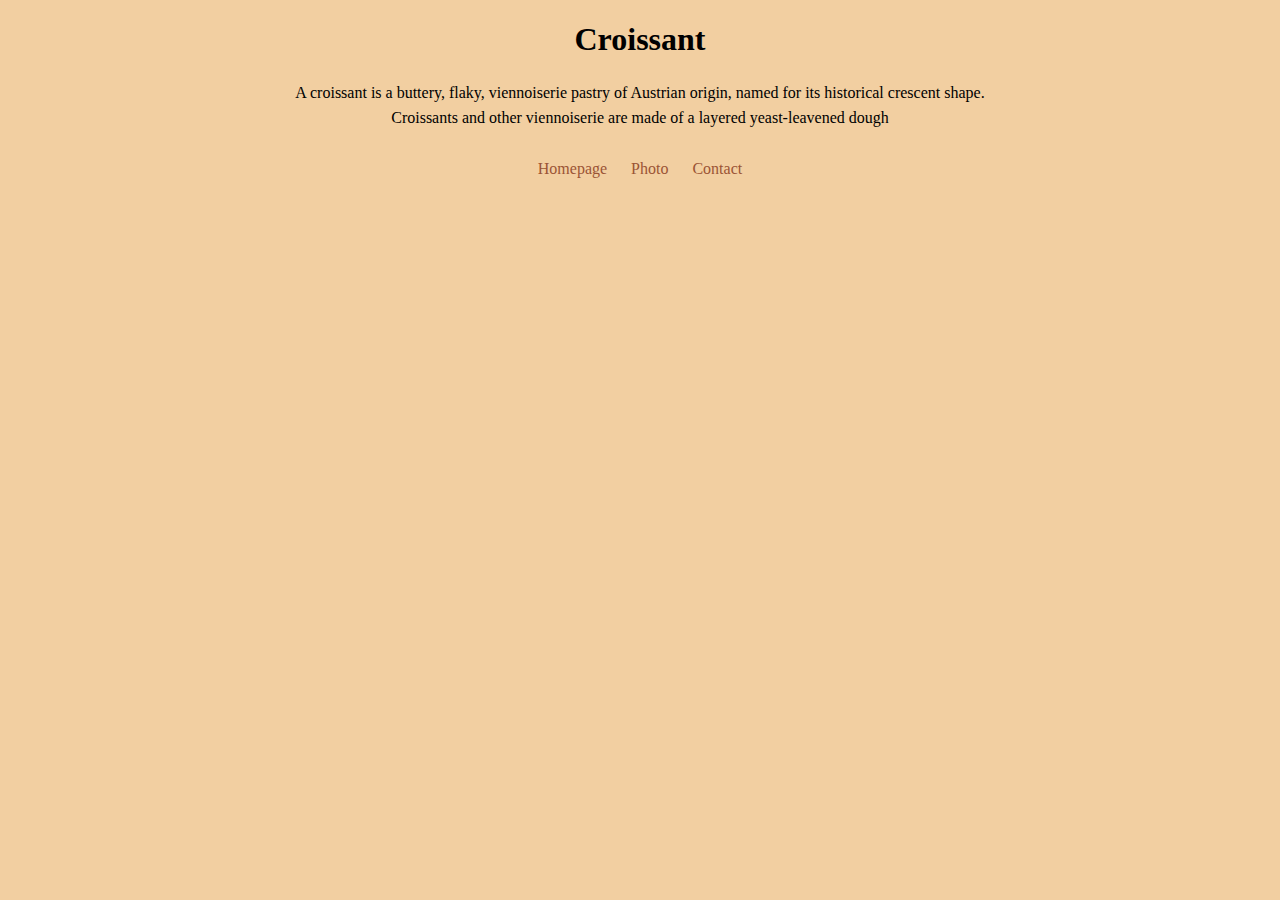
<file: index.html>
<!DOCTYPE html>
<html lang="en">

<head>
    <meta charset="UTF-8" />
    <meta name="description"
        content="Each croissant in Croissant Atelier is made by hand and with love, so that you can enjoy the very taste of a real croissant." />
    <meta name="keywords" content="croissant, french, boulangerie, french cousine, cafe, crispy, bun">
    <meta name="viewport" content="width=device-width, initial-scale=1.0" />
    <meta http-equiv="X-UA-Compatible" content="ie=edge" />
    <link rel="stylesheet" type="text/css" href="css/style.css" />
    <title>Croissant Atelier - classic french cuisine</title>
</head>

<body>
    <h1>Croissant</h1>
    <p>
        A croissant is a buttery, flaky, viennoiserie pastry of Austrian origin,
        named for its historical crescent shape. <br />
        Croissants and other viennoiserie
        are made of a layered yeast-leavened dough
    </p>
    <div class="links">

        <a href="/" title="Croissant Atelier"> Homepage</a>
        <a href="/photo.html" title="Gallery of croissants">Photo</a>
        <a href="/contact.html" title="Contact of Us">Contact</a>
    </div>
</body>

</html>
</file>
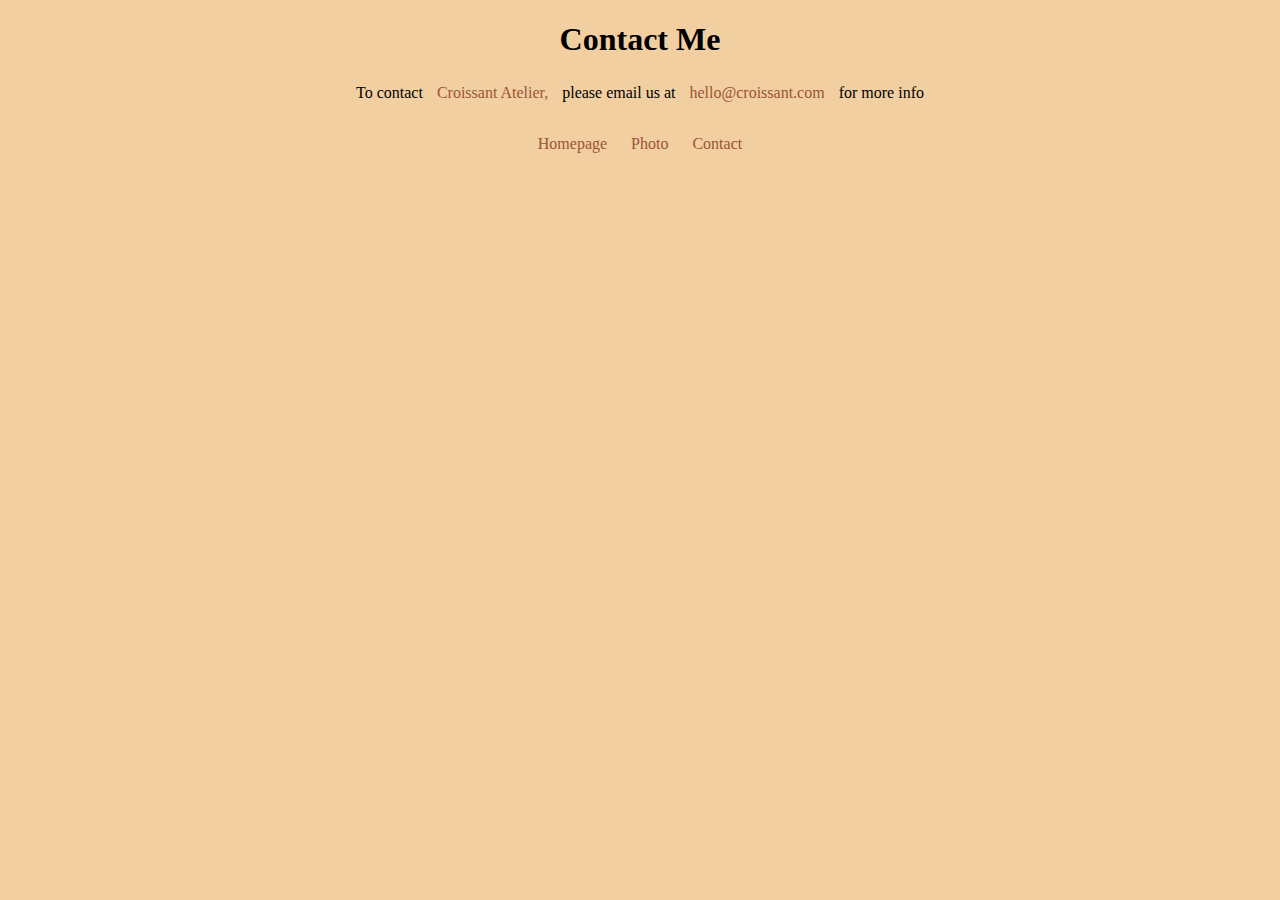
<file: contact.html>
<!DOCTYPE html>
<html lang="en">

<head>
    <meta charset="UTF-8" />
    <meta name="description"
        content="Each croissant is made by hand and with love, so that you can enjoy the very taste of a real croissant." />
    <meta name="keywords" content="croissant, french, boulangerie, french cousine, cafe, crispy, bun">
    <meta name="viewport" content="width=device-width, initial-scale=1.0" />
    <meta http-equiv="X-UA-Compatible" content="ie=edge" />
    <link rel="stylesheet" type="text/css" href="css/style.css" />
    <title>Contact Us - Croissant Atelier</title>
</head>

<body>
    <h1>Contact Me</h1>
    <p>
        To contact <a href="index.html">Croissant Atelier,</a> please email us at
        <a href="mailto:hello@croissant.com">hello@croissant.com</a> for more info
    </p>
    <div class="links">
        <a href="/" title="Croissant Atelier"> Homepage</a>
        <a href="/photo.html" title="Gallery of croissants">Photo</a>
        <a href="/contact.html" title="Contact of Us">Contact</a>
    </div>
</body>

</html>
</file>
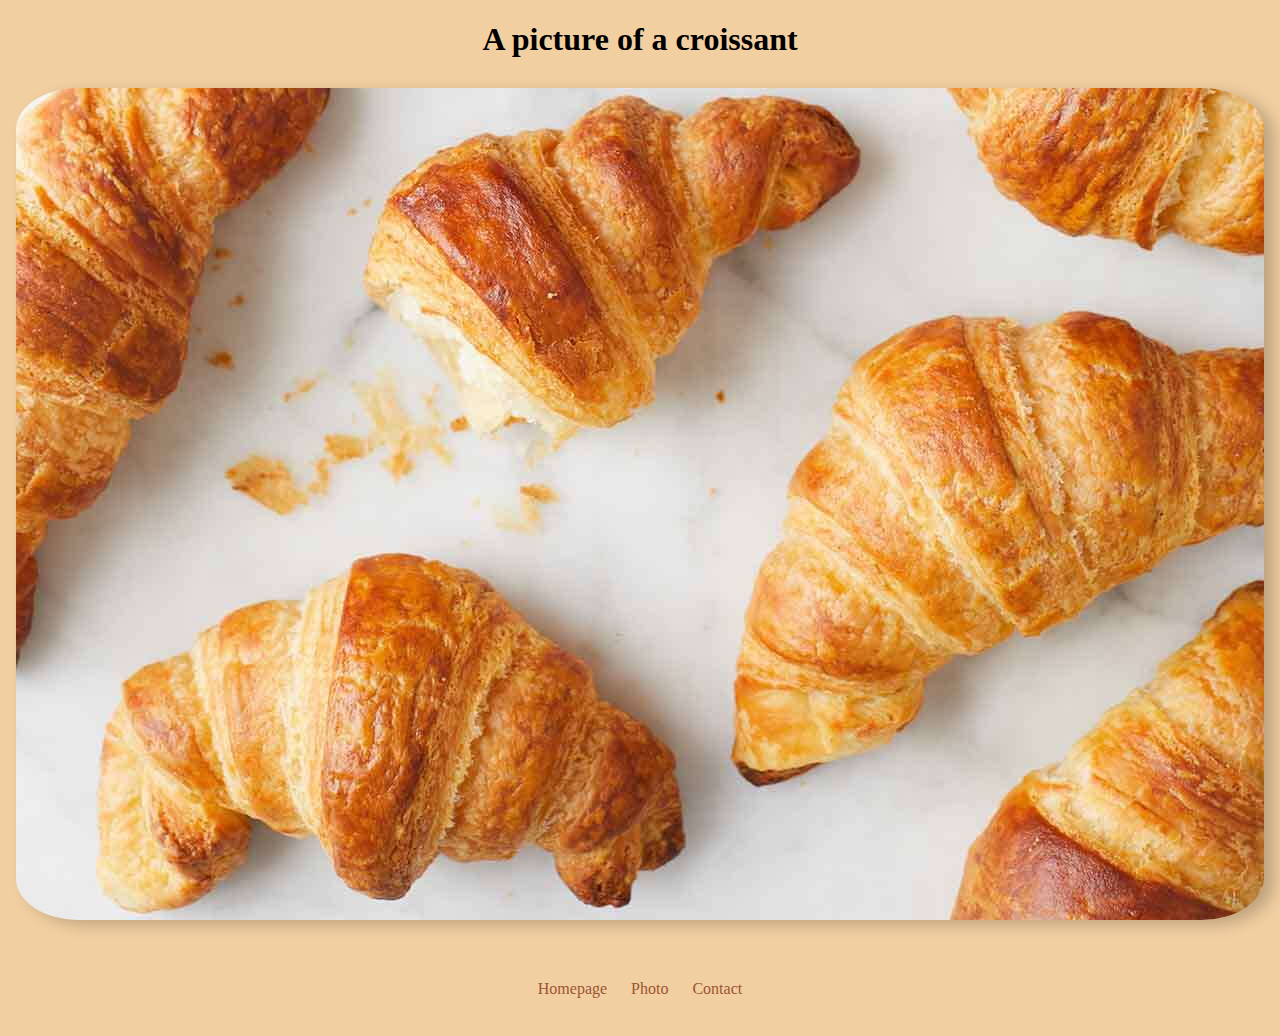
<file: photo.html>
<!DOCTYPE html>
<html lang="en">

<head>
    <meta charset="UTF-8" />
    <meta name="description"
        content="Each croissant is made by hand and with love, so that you can enjoy the very taste of a real croissant." />
    <meta name="keywords" content="croissant, french, boulangerie, french cousine, cafe, crispy, crunchy, bun">
    <meta name="viewport" content="width=device-width, initial-scale=1.0" />
    <meta http-equiv="X-UA-Compatible" content="ie=edge" />
    <link rel="stylesheet" type="text/css" href="css/style.css" />
    <title>An example of the perfect Croissant - Croissant Atelier </title>
</head>

<body>
    <h1>A picture of a croissant</h1>

    <img src="images/croissants.jpg" alt="Croissant from Croissant Atelier" />
    <div class="links">
        <a href="/" title="Croissant Atelier"> Homepage</a>
        <a href="/photo.html" title="Gallery of croissants">Photo</a>
        <a href="/contact.html" title="Contact of Us">Contact </a>
    </div>

</body>

</html>
</file>
<file: css/style.css>
body {
    background-color: rgb(242, 207, 161);
}

h1,
p {
    text-align: center;
}

p {
    margin: 0 15px;
    line-height: 25px;
}

a {
    text-decoration: none;
    color: rgb(155, 84, 53);
    margin: 0 10px;

}

a:hover {
    text-decoration: underline;
    color: rgb(117, 56, 29);
}



.links {
    text-align: center;
    padding-top: 30px;
    padding-bottom: 30px;

}

img {
    max-width: 100%;
    border-radius: 5%;
    box-shadow: 10px 5px 15px rgba(0, 0, 0, 0.21);
    display: block;
    margin: 30px auto;
}
</file>
